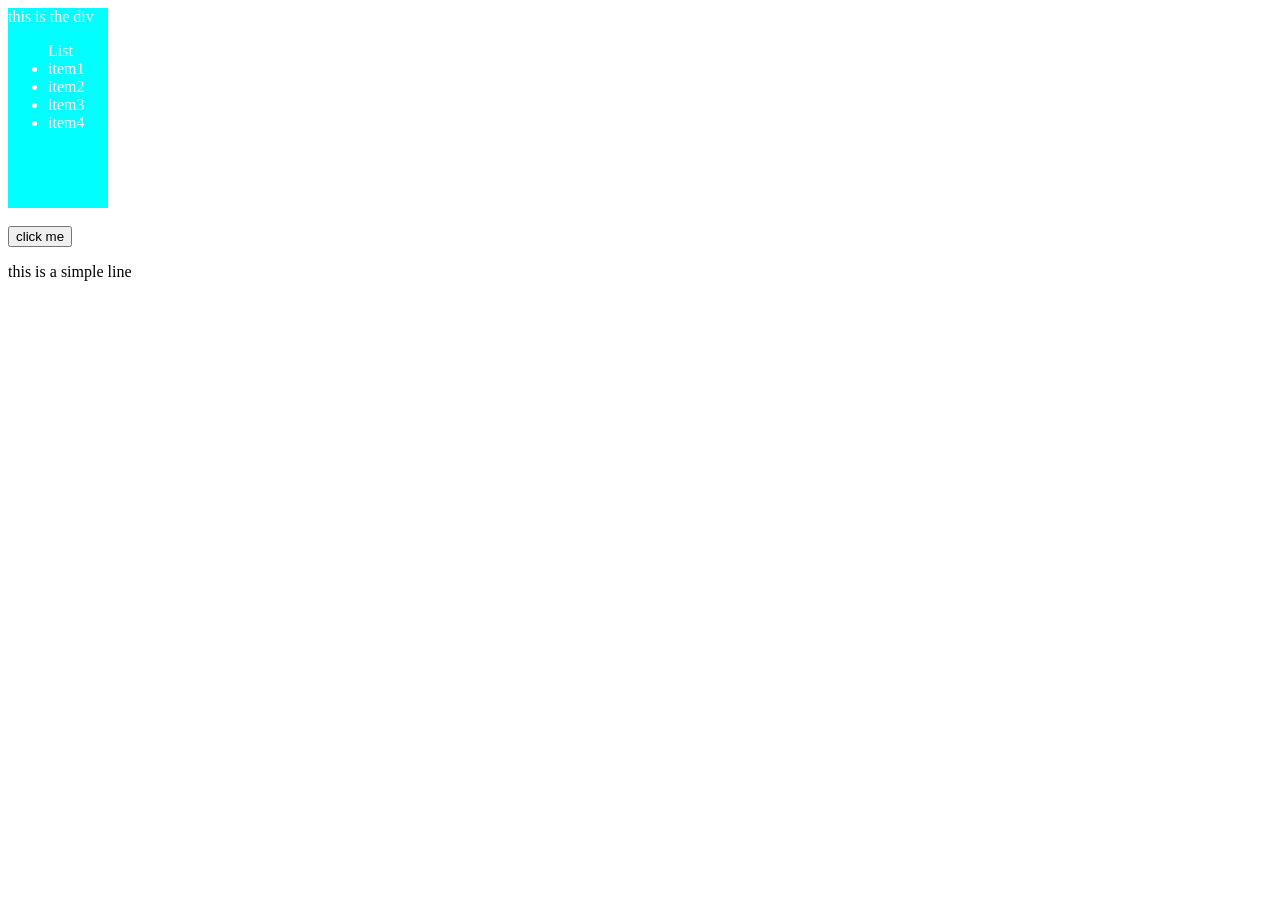
<file: DOM/index.html>
<!DOCTYPE html>
<html lang="en">
<head>
    <meta charset="UTF-8">
    <meta name="viewport" content="width=device-width, initial-scale=1.0">
    <title>js </title>
    <link rel="stylesheet" href="style.css">
</head>
<body>
    <div id="box" name="jsDiv">this is the div
        <ul>
            List
            <li>item1</li>
            <li>item2</li>
            <li>item3</li>
            <li>item4</li>
        </ul>
    </div>
    <br>
    <button>click me</button>
    <p class="para">this is a simple line</p>
    <script src="script.js"></script>
</body> 
</html>
</file>
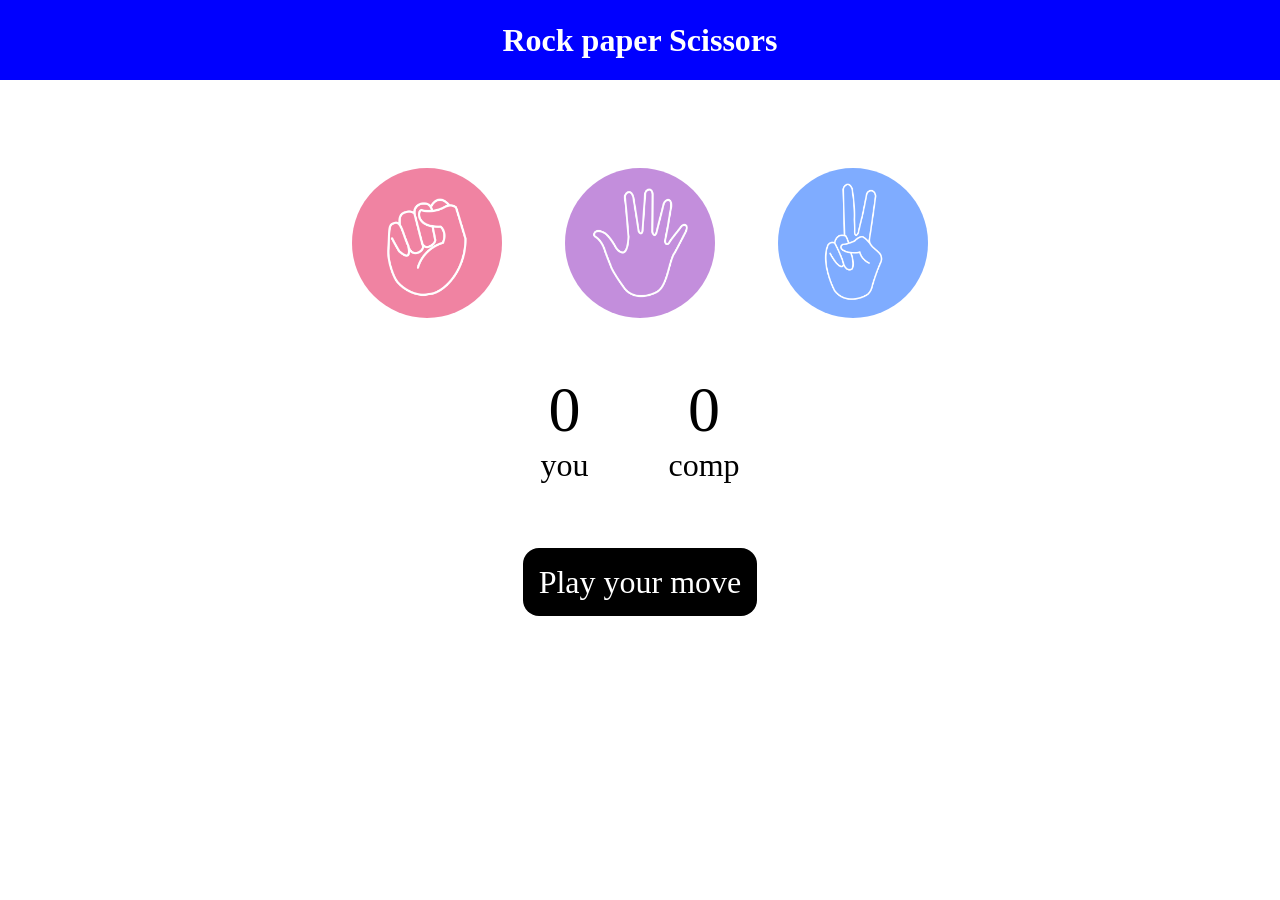
<file: images/index.html>
<!DOCTYPE html>
<html lang="en">
<head>
    <meta charset="UTF-8">
    <meta name="viewport" content="width=device-width, initial-scale=1.0">
    <title>Rock paper Scissors Game</title>
    <link rel="stylesheet" href="style.css">
</head>

<body>
    <h1>Rock paper Scissors</h1>

    <div class="choices">
        <div class="choice" id="rock">
            <img src="./rock.png">
        </div>
        <div class="choice" id="paper">
            <img src="./paper.png">
        </div>
        <div class="choice" id="scissors">
            <img src="./scissors.png">
        </div>
    </div>

    <div class="score-board">
        <div class="score">
            <p id="user-score">0</p>
            <p>you</p>
        </div>
        <div class="score">
            <p id="computer-score">0</p>
            <p>comp</p>
        </div>
    </div>

    <div class="msg-container">
        <p id="msg">Play your move</p>
    </div>

    <script src="app.js"></script>
</body>
</html>
</file>
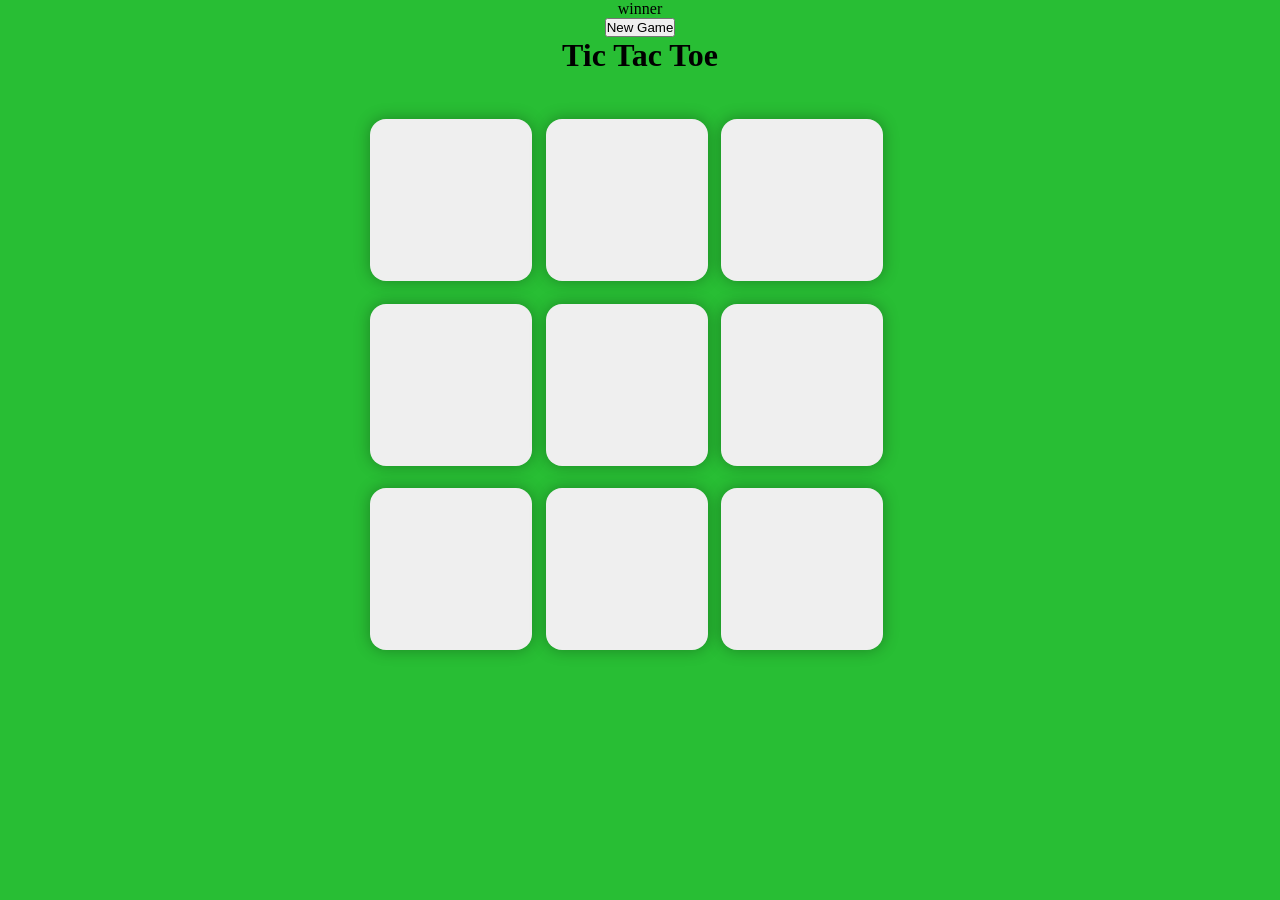
<file: todo-app/index.html>
<!DOCTYPE html>
<html lang="en">
<head>
    <meta charset="UTF-8">
    <meta name="viewport" content="width=device-width, initial-scale=1.0">
    <title>Tic Tac Toe</title>
    <link rel="stylesheet" href="style.css">
    
</head>
<body>
    <div class="msg-container">
        <p id="msg">winner</p>
        <button id="new-btn">New Game</button>
    </div>
    
    <h1>Tic Tac Toe</h1>

    <div class="container">
        <div class="game">
            <button class="box"></button>
            <button class="box"></button>
            <button class="box"></button>
            <button class="box"></button>
            <button class="box"></button>
            <button class="box"></button>
            <button class="box"></button>
            <button class="box"></button>
            <button class="box"></button>
        </div>
    </div>
<script src="app.js"></script>

</body>
</file>
<file: DOM/style.css>
#box{
    height: 200px;
    width: 100px;
    background-color: aqua;
    color: white;
}
</file>
<file: images/style.css>
*{
    margin: 0;
    padding: 0;
    text-align: center;
}

h1{
    background-color: blue;
    color: white;
    height: 5rem;
    line-height: 5rem;
}
.choice{
    height: 165px;
    width: 165px;
    border-radius: 50%;
    display: flex;
    justify-content: center;
    align-items: center;
}

.choice:hover{
    opacity: 0.5;
    cursor: pointer;
    background-color: black;
}

.choice.active{
    border: 5px solid black;
    border-radius: 50%;
}

img{
    height: 150px;
    width: 150px;
    object-fit: cover;
    border-radius: 50%;
}

.choices{
    display: flex;
    justify-content: center;
    align-items: center;
    gap: 3rem;
    margin-top: 5rem;
}

.score-board{
    display: flex;
    justify-content: center;
    align-items: center;
    font-size: 2rem;
    margin-top: 3rem;
    gap: 5rem;
}

#user-score,
#computer-score {
    font-size: 4rem;
}

.msg-container{
    margin-top: 5rem;
}

#msg{
    background-color: black;
    color: white;
    font-size: 2rem;
    display: inline;
    padding: 1rem;
    border-radius: 1rem;
}
</file>
<file: todo-app/style.css>
*{
    margin:0;
    padding:0;
}

body{
    background-color:#28be34;
    text-align:center;
}

.container{
    height:70vh;
    display:flex;
    justify-content:center;
    align-items:center;
}

.game{
    width:60vmin;
    height:60vmin;
    display:flex;
    flex-wrap:wrap;
    gap:1.5vmin;
}

.box{
    height:18vmin;
    width:18vmin;
    border-radius:1rem ;
    border:none;
    box-shadow: 0 0 1rem rgba(0, 0, 0, 0.3);
    font-size: 8vmin;
    color: red;

}
</file>
